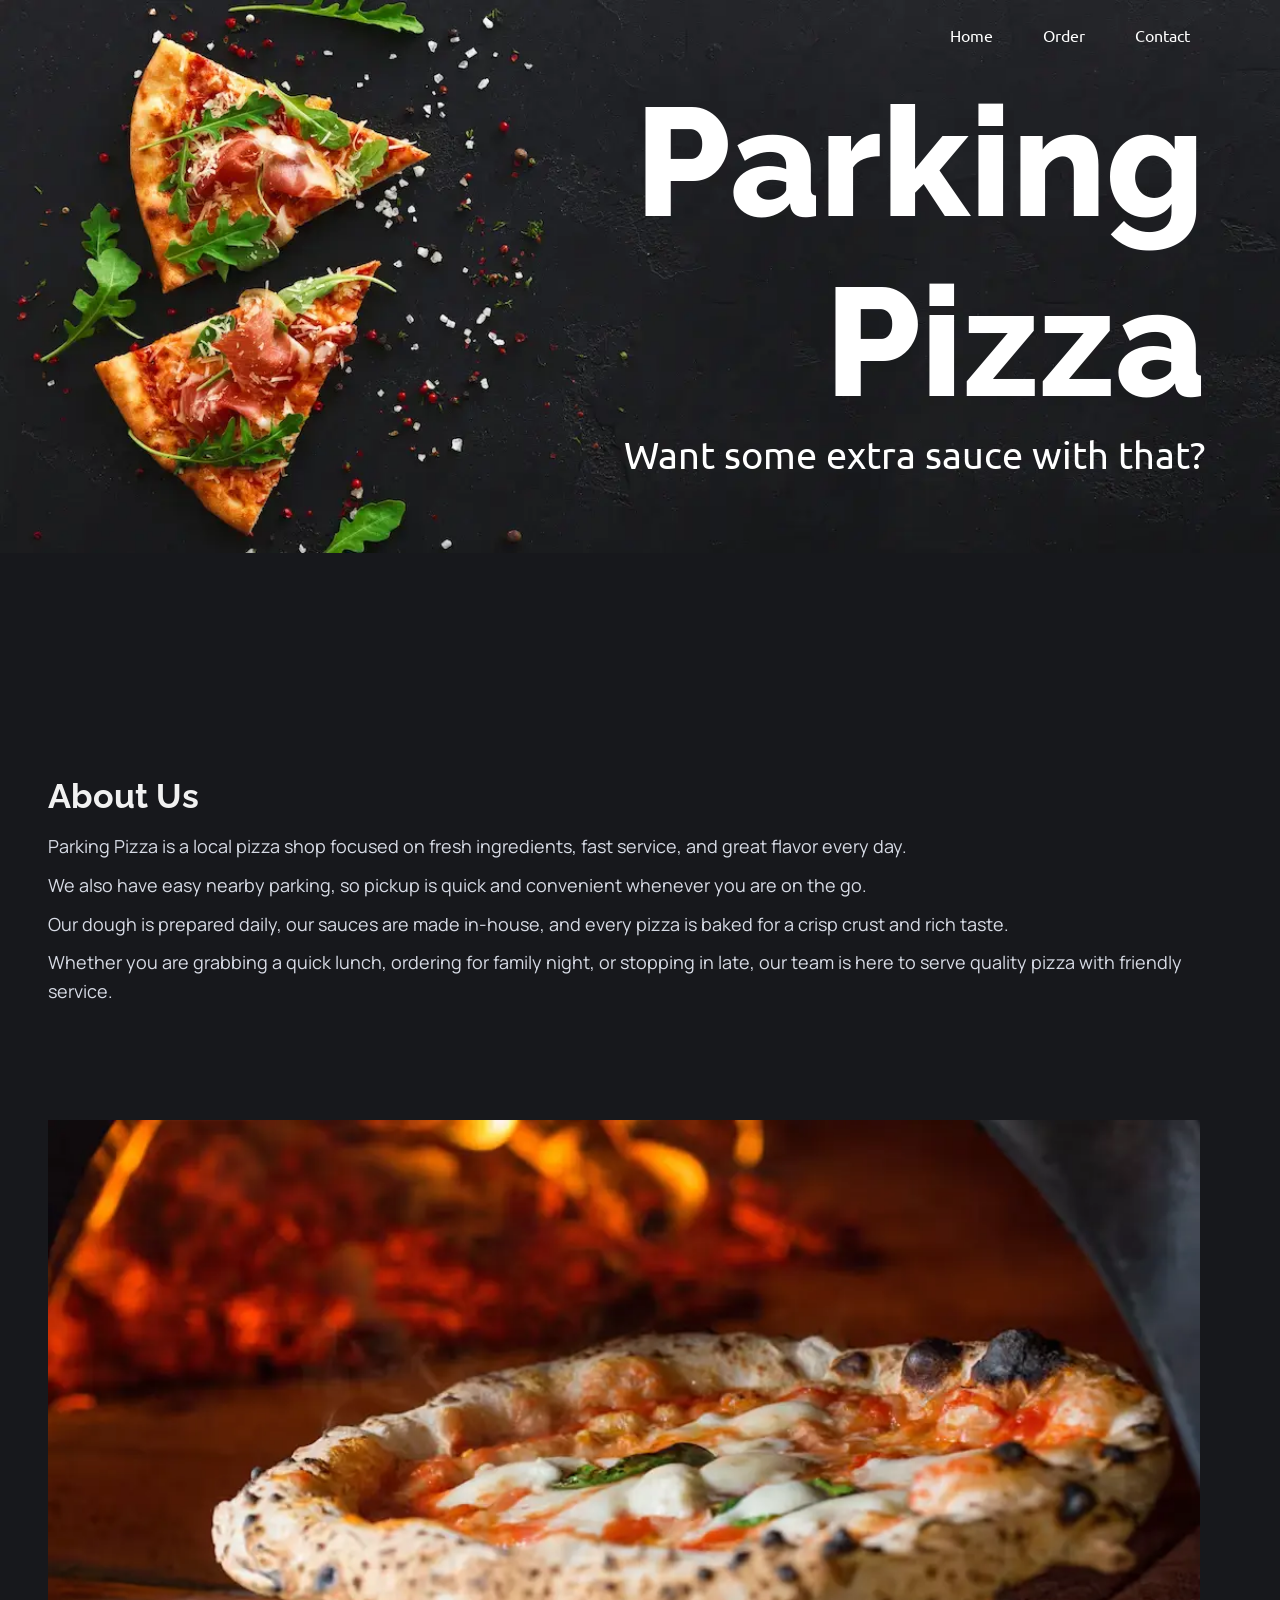
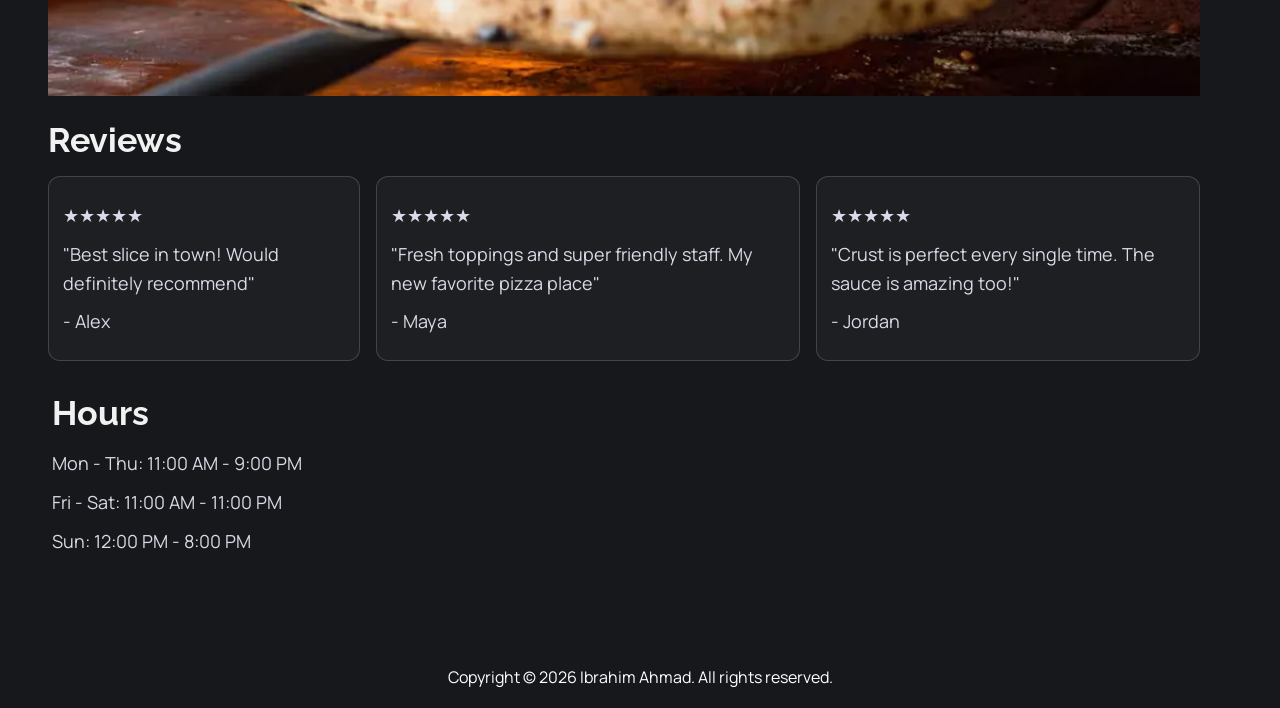
<file: index.html>
<!DOCTYPE html>
<html lang="en">
<head>
    <link rel="preconnect" href="https://fonts.googleapis.com">
    <link rel="preconnect" href="https://fonts.gstatic.com" crossorigin>
    <link href="https://fonts.googleapis.com/css2?family=Manrope:wght@200..800&family=Raleway:ital,wght@0,100..900;1,100..900&family=Ubuntu:ital,wght@0,300;0,400;0,500;0,700;1,300;1,400;1,500;1,700&display=swap" rel="stylesheet">
    <link rel="stylesheet" href="style.css">
    <title>Parking Pizza</title> 
    
</head>
<body>
    <nav>
        <div class="nav-links">
            <a href="index.html">Home</a>
            <a href="order.html">Order</a>
            <a href="contact.html">Contact</a>
        </div>
    </nav>
    <header>
        <h1 class="title">Parking</h1>
        <h1 class="title">Pizza</h1>
        <p class="subtittle">Want some extra sauce with that?</p>
    </header>
    <main class="home">
        <section class="home-card about">
            <h2>About Us</h2>
            <p>Parking Pizza is a local pizza shop focused on fresh ingredients, fast service, and great flavor every day.</p>
            <p>We also have easy nearby parking, so pickup is quick and convenient whenever you are on the go.</p>
            <p>Our dough is prepared daily, our sauces are made in-house, and every pizza is baked for a crisp crust and rich taste.</p>
            <p>Whether you are grabbing a quick lunch, ordering for family night, or stopping in late, our team is here to serve quality pizza with friendly service.</p>
        </section>

        <section class="pizza-img">
            <img src="images/pizzaoven.webp" alt="Pizza oven in kitchen">
        </section>

        <section class="home-card reviews">
            <h2>Reviews</h2>
            <div class="reviews-list">
                <article class="review-box">
                    <p>&#9733;&#9733;&#9733;&#9733;&#9733;</p>
                    <p>"Best slice in town! Would definitely recommend"</p>
                    <p>- Alex</p>
                </article>
                <article class="review-box">
                    <p>&#9733;&#9733;&#9733;&#9733;&#9733;</p>
                    <p>"Fresh toppings and super friendly staff. My new favorite pizza place"</p>
                    <p>- Maya</p>
                </article>
                <article class="review-box">
                    <p>&#9733;&#9733;&#9733;&#9733;&#9733;</p>
                    <p>"Crust is perfect every single time. The sauce is amazing too!"</p>
                    <p>- Jordan</p>
                </article>
            </div>
        </section>

        <section class="hours">
            <h2>Hours</h2>
            <p>Mon - Thu: 11:00 AM - 9:00 PM</p>
            <p>Fri - Sat: 11:00 AM - 11:00 PM</p>
            <p>Sun: 12:00 PM - 8:00 PM</p>
        </section>
    </main>
    <footer>
        <p>Copyright &#169; 2026 Ibrahim Ahmad. All rights reserved.</p>
    </footer>
</body>
</html>
</file>
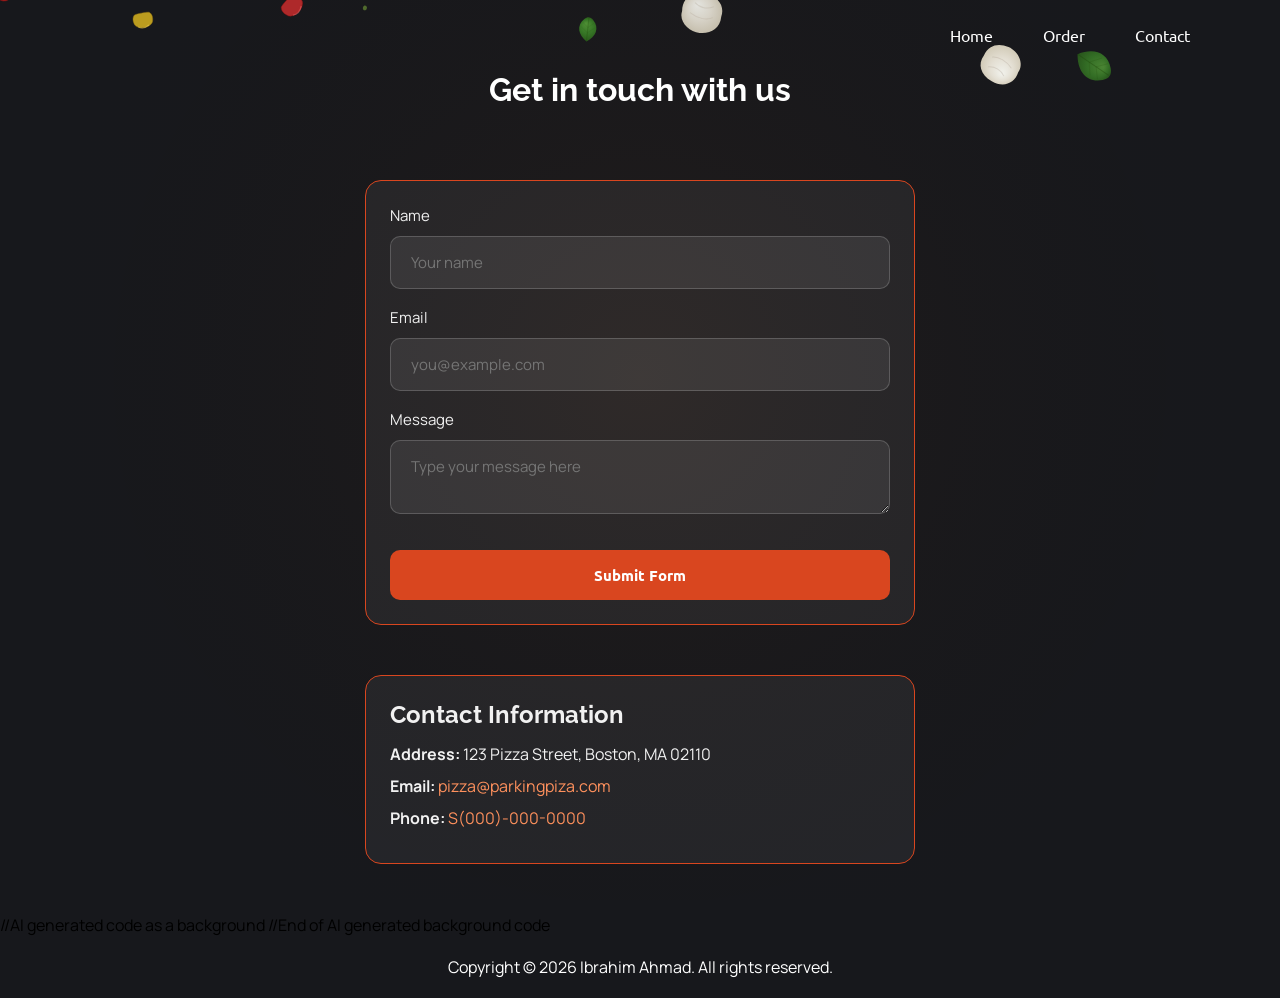
<file: contact.html>
<!DOCTYPE html>
<html lang="en">

<head>
  <link rel="preconnect" href="https://fonts.googleapis.com">
  <link rel="preconnect" href="https://fonts.gstatic.com" crossorigin>
  <link href="https://fonts.googleapis.com/css2?family=Manrope:wght@200..800&family=Raleway:ital,wght@0,100..900;1,100..900&family=Ubuntu:ital,wght@0,300;0,400;0,500;0,700;1,300;1,400;1,500;1,700&display=swap" rel="stylesheet">
    <link rel="stylesheet" href="style.css">
    <title>Parking Pizza</title>
</head>

<body>
    <canvas id="c"></canvas>
    <nav>
        <div class="nav-links">
            <a href="index.html">Home</a>
            <a href="order.html">Order</a>
            <a href="contact.html">Contact</a>
        </div>
    </nav>

    <main>
        <h1 class="contact-heading">Get in touch with us</h1>
        <form action="https://api.web3forms.com/submit" method="POST" class="contact">
            <input type="hidden" name="access_key" value="2920ec12-5f33-4aa3-a524-47401c681fd7">

            <label>
                Name
                <input type="text" name="name" placeholder="Your name" required>
            </label>

            <label>
                Email
                <input type="email" name="email" placeholder="you@example.com" required>
            </label>

            <label>
                Message
                <textarea name="message" placeholder="Type your message here" required></textarea>
            </label>

            <div class="captcha-wrapper">
                <div class="h-captcha" data-captcha="true" data-theme="dark"></div>
            </div>

            <button type="submit">Submit Form</button>
        </form>

          <section class="contact-info">
            <h2>Contact Information</h2>
            <p><strong>Address:</strong> 123 Pizza Street, Boston, MA 02110</p>
            <p><strong>Email:</strong> <a href="mailto:pizza@parkingpiza.com">pizza@parkingpiza.com</a></p>
            <p><strong>Phone:</strong> <a href="tel:0000000000">S(000)-000-0000</a></p>
          </section>
    </main>

    <script src="https://web3forms.com/client/script.js" async defer></script>
   
//AI generated code as a background
   <script>
const cv = document.getElementById('c');
const cx = cv.getContext('2d');
let W, H;

function resize(){
  W = cv.width  = window.innerWidth;
  H = cv.height = window.innerHeight;
}
resize();
window.addEventListener('resize', resize);

// 1. BASIL LEAF – organic teardrop with veins
function drawBasil(cx, x, y, a, s){
  cx.save();
  cx.translate(x,y); cx.rotate(a); cx.scale(s,s);

  const g = cx.createRadialGradient(-3,-8,1,0,0,18);
  g.addColorStop(0,'#5aaa3a');
  g.addColorStop(0.5,'#3d8c28');
  g.addColorStop(1,'#2a6118');
  cx.beginPath();
  cx.moveTo(0,16);
  cx.bezierCurveTo(12,8, 16,-4, 6,-14);
  cx.bezierCurveTo(2,-18, -2,-18, -6,-14);
  cx.bezierCurveTo(-16,-4, -12,8, 0,16);
  cx.fillStyle=g; cx.fill();

  // midrib
  cx.beginPath(); cx.moveTo(0,16); cx.lineTo(0,-16);
  cx.strokeStyle='rgba(30,70,10,0.55)'; cx.lineWidth=0.8; cx.stroke();
  // veins
  for(let i=-1;i<=1;i+=2){
    cx.beginPath(); cx.moveTo(0,4); cx.lineTo(i*9,-3);
    cx.moveTo(0,-3); cx.lineTo(i*8,-10);
    cx.strokeStyle='rgba(30,70,10,0.35)'; cx.lineWidth=0.5; cx.stroke();
  }
  cx.restore();
}

// 2. MOZZARELLA CHUNK – irregular white blob
function drawMozzarella(cx, x, y, a, s){
  cx.save();
  cx.translate(x,y); cx.rotate(a); cx.scale(s,s);

  const g = cx.createRadialGradient(-4,-5,1,0,0,16);
  g.addColorStop(0,'#fffff8');
  g.addColorStop(0.5,'#f2ede0');
  g.addColorStop(1,'#ddd5c0');

  cx.beginPath();
  cx.moveTo(0,-14);
  cx.bezierCurveTo(10,-14, 16,-8, 15,0);
  cx.bezierCurveTo(16,9, 10,14, 2,15);
  cx.bezierCurveTo(-6,16, -15,10, -14,2);
  cx.bezierCurveTo(-16,-7, -10,-14, 0,-14);
  cx.fillStyle=g; cx.fill();

  // subtle surface texture lines
  cx.strokeStyle='rgba(180,170,155,0.4)'; cx.lineWidth=0.7;
  cx.beginPath(); cx.moveTo(-6,-6); cx.bezierCurveTo(-2,-3,4,-3,8,-6); cx.stroke();
  cx.beginPath(); cx.moveTo(-8,2); cx.bezierCurveTo(-2,5,5,5,9,2); cx.stroke();
  cx.restore();
}

// 3. TOMATO SLICE – red circle with seed pockets
function drawTomato(cx, x, y, a, s){
  cx.save();
  cx.translate(x,y); cx.rotate(a); cx.scale(s,s);

  cx.beginPath(); cx.arc(0,0,15,0,Math.PI*2);
  cx.fillStyle='#c82020'; cx.fill();
  cx.strokeStyle='#8b1010'; cx.lineWidth=1.2; cx.stroke();

  const g = cx.createRadialGradient(0,0,1,0,0,14);
  g.addColorStop(0,'rgba(230,80,60,0.8)');
  g.addColorStop(1,'rgba(180,30,20,0.3)');
  cx.beginPath(); cx.arc(0,0,14,0,Math.PI*2);
  cx.fillStyle=g; cx.fill();

  cx.strokeStyle='rgba(100,10,5,0.45)'; cx.lineWidth=0.7;
  for(let i=0;i<3;i++){
    const ang=i*(Math.PI*2/3);
    cx.beginPath(); cx.moveTo(0,0); cx.lineTo(Math.cos(ang)*14,Math.sin(ang)*14); cx.stroke();
  }
  for(let i=0;i<6;i++){
    const ang=i*(Math.PI*2/6)+0.3; const r=7;
    cx.save(); cx.translate(Math.cos(ang)*r, Math.sin(ang)*r); cx.rotate(ang);
    cx.beginPath(); cx.ellipse(0,0,2.5,1.2,0,0,Math.PI*2);
    cx.fillStyle='rgba(255,230,150,0.85)'; cx.fill(); cx.restore();
  }
  cx.restore();
}

// 4. PEPPERONI – cured meat disc with fat spots
function drawPepperoni(cx, x, y, a, s){
  cx.save();
  cx.translate(x,y); cx.rotate(a); cx.scale(s,s);

  const g = cx.createRadialGradient(-3,-3,1,0,0,15);
  g.addColorStop(0,'#c43020'); g.addColorStop(0.6,'#a02018'); g.addColorStop(1,'#6e140e');
  cx.beginPath(); cx.arc(0,0,14,0,Math.PI*2); cx.fillStyle=g; cx.fill();
  cx.strokeStyle='#4a0c08'; cx.lineWidth=0.8; cx.stroke();

  const spots=[[-5,-4,2.2],[ 4,-6,1.6],[-2,5,1.8],[6,3,1.4],[-7,3,1.2],[2,-1,1.0]];
  for(const [sx,sy,sr] of spots){
    cx.beginPath(); cx.arc(sx,sy,sr,0,Math.PI*2);
    cx.fillStyle='rgba(255,220,160,0.7)'; cx.fill();
  }
  cx.beginPath(); cx.arc(0,0,13,Math.PI*1.1,Math.PI*1.6);
  cx.strokeStyle='rgba(255,180,120,0.25)'; cx.lineWidth=2; cx.stroke();
  cx.restore();
}

// 5. MUSHROOM – top-down slice view
function drawMushroom(cx, x, y, a, s){
  cx.save();
  cx.translate(x,y); cx.rotate(a); cx.scale(s,s);

  const g = cx.createRadialGradient(-3,-5,1,0,0,15);
  g.addColorStop(0,'#c8a87a'); g.addColorStop(0.6,'#a0845a'); g.addColorStop(1,'#6e5a3a');
  cx.beginPath(); cx.ellipse(0,-3,13,10,0,0,Math.PI*2); cx.fillStyle=g; cx.fill();

  cx.strokeStyle='rgba(80,55,30,0.45)'; cx.lineWidth=0.6;
  for(let i=0;i<8;i++){
    const ang=i*(Math.PI/4);
    cx.beginPath(); cx.moveTo(0,-3); cx.lineTo(Math.cos(ang)*11+0,Math.sin(ang)*8-3); cx.stroke();
  }
  cx.beginPath(); cx.ellipse(0,6,4,6,0,0,Math.PI*2);
  cx.fillStyle='#b8967a'; cx.fill();
  cx.strokeStyle='rgba(80,50,30,0.3)'; cx.lineWidth=0.5; cx.stroke();
  cx.restore();
}

// 6. BLACK OLIVE – ring slice
function drawOlive(cx, x, y, a, s){
  cx.save();
  cx.translate(x,y); cx.rotate(a); cx.scale(s,s);

  cx.beginPath(); cx.ellipse(0,0,12,9,0,0,Math.PI*2);
  cx.fillStyle='#1e1a14'; cx.fill();
  cx.strokeStyle='#3a3222'; cx.lineWidth=0.8; cx.stroke();

  cx.beginPath(); cx.ellipse(0,0,5,4,0,0,Math.PI*2);
  cx.fillStyle='#17181c'; cx.fill();

  cx.beginPath(); cx.ellipse(0,0,11,8,-0.2,Math.PI*1.05,Math.PI*1.45);
  cx.strokeStyle='rgba(120,100,70,0.4)'; cx.lineWidth=2; cx.stroke();
  cx.restore();
}

// 7. BELL PEPPER STRIP – curved colorful strip
function drawPepper(cx, x, y, a, s, hue){
  cx.save();
  cx.translate(x,y); cx.rotate(a); cx.scale(s,s);

  const colors={
    red:  {fill:'#e83030', hi:'#ff7070', shadow:'#901010'},
    yellow:{fill:'#e8c020', hi:'#ffe060', shadow:'#907010'},
    green: {fill:'#30a830', hi:'#70e070', shadow:'#105010'},
  };
  const c = colors[hue]||colors.red;

  cx.beginPath();
  cx.moveTo(-12,-5);
  cx.bezierCurveTo(-8,-12, 8,-12, 12,-5);
  cx.bezierCurveTo(14,0, 14,6, 10,9);
  cx.bezierCurveTo(6,10, -6,10, -10,9);
  cx.bezierCurveTo(-14,6, -14,0, -12,-5);
  cx.fillStyle=c.fill; cx.fill();
  cx.strokeStyle=c.shadow; cx.lineWidth=0.7; cx.stroke();

  cx.beginPath();
  cx.moveTo(-7,-8); cx.bezierCurveTo(-2,-11, 4,-11, 8,-8);
  cx.strokeStyle=c.hi; cx.lineWidth=1.5;
  cx.globalAlpha=0.5; cx.stroke();
  cx.restore();
}

// 8. OREGANO FLAKE – tiny irregular green/brown speck
function drawOregano(cx, x, y, a, s){
  cx.save();
  cx.translate(x,y); cx.rotate(a); cx.scale(s,s);
  cx.beginPath();
  cx.moveTo(0,-4);
  cx.bezierCurveTo(3,-3,4,0,3,3);
  cx.bezierCurveTo(1,5,-3,4,-3,2);
  cx.bezierCurveTo(-5,-1,-3,-4,0,-4);
  cx.fillStyle=Math.random()<0.5?'#5a7a30':'#7a6030';
  cx.fill();
  cx.restore();
}

const TYPES = ['basil','mozzarella','tomato','pepperoni','mushroom','olive','pepper','oregano'];
const PEPPER_HUES = ['red','yellow','green'];

const COUNTS = {
  basil:12, mozzarella:10, tomato:9, pepperoni:10,
  mushroom:9, olive:10, pepper:12, oregano:35,
};

function randRange(a,b){ return a + Math.random()*(b-a); }

function mkParticle(type, fromTop=false){
  const scaleMap = {
    basil:randRange(0.7,1.3), mozzarella:randRange(0.8,1.4),
    tomato:randRange(0.55,0.9), pepperoni:randRange(0.55,0.85),
    mushroom:randRange(0.6,1.0), olive:randRange(0.55,0.9),
    pepper:randRange(0.55,0.9), oregano:randRange(0.5,1.0),
  };
  return {
    type,
    x: randRange(-30, W+30),
    y: fromTop ? randRange(-120,-20) : randRange(-H*1.2,-20),
    scale: scaleMap[type],
    angle: randRange(0, Math.PI*2),
    spin:  randRange(-0.022, 0.022),
    vy:    randRange(0.7, 2.0),
    vx:    randRange(-0.5, 0.5),
    sway:  randRange(0, Math.PI*2),
    swayAmp: randRange(0.2, 0.9),
    swayFreq: randRange(0.008, 0.022),
    alpha: randRange(0.72, 1.0),
    pepperHue: PEPPER_HUES[Math.floor(Math.random()*3)],
  };
}

const particles = [];
for(const type of TYPES){
  const count = COUNTS[type];
  for(let i=0;i<count;i++) particles.push(mkParticle(type));
}

function drawParticle(p){
  cx.save();
  cx.globalAlpha = p.alpha;
  switch(p.type){
    case 'basil':      drawBasil(cx, p.x, p.y, p.angle, p.scale); break;
    case 'mozzarella': drawMozzarella(cx, p.x, p.y, p.angle, p.scale); break;
    case 'tomato':     drawTomato(cx, p.x, p.y, p.angle, p.scale); break;
    case 'pepperoni':  drawPepperoni(cx, p.x, p.y, p.angle, p.scale); break;
    case 'mushroom':   drawMushroom(cx, p.x, p.y, p.angle, p.scale); break;
    case 'olive':      drawOlive(cx, p.x, p.y, p.angle, p.scale); break;
    case 'pepper':     drawPepper(cx, p.x, p.y, p.angle, p.scale, p.pepperHue); break;
    case 'oregano':    drawOregano(cx, p.x, p.y, p.angle, p.scale); break;
  }
  cx.restore();
}

function drawBackground(){
  cx.fillStyle = '#17181c';
  cx.fillRect(0,0,W,H);

  const bloom = cx.createRadialGradient(W*0.5, H*0.42, 0, W*0.5, H*0.42, Math.max(W,H)*0.55);
  bloom.addColorStop(0, 'rgba(180,90,20,0.07)');
  bloom.addColorStop(1, 'rgba(0,0,0,0)');
  cx.fillStyle = bloom;
  cx.fillRect(0,0,W,H);
}

const scaleEdge = { basil:22, mozzarella:22, tomato:18, pepperoni:18,
                    mushroom:18, olive:16, pepper:18, oregano:8 };

function tick(){
  drawBackground();

  for(const p of particles){
    p.sway  += p.swayFreq;
    p.x     += p.vx + Math.sin(p.sway)*p.swayAmp;
    p.y     += p.vy;
    p.angle += p.spin;

    const edge = (scaleEdge[p.type]||18) * p.scale + 10;
    if(p.y > H + edge){
      const fresh = mkParticle(p.type, true);
      fresh.x = randRange(-30, W+30);
      Object.assign(p, fresh);
    }
    if(p.x < -80) p.x = W+80;
    if(p.x > W+80) p.x = -80;

    drawParticle(p);
  }

  requestAnimationFrame(tick);
}
tick();
    </script>

//End of AI generated background code
    <footer>
        <p>Copyright &#169; 2026 Ibrahim Ahmad. All rights reserved.</p>
    </footer>
</body>

</html>
</file>
<file: style.css>
body {
    margin: 0;
    padding: 0;
    font-family: "Manrope", sans-serif;
    background-color: #17181c;
    display: flex;
    flex-direction: column;
    position: relative;
    min-height: 100vh;
}
nav {
    position: absolute;
    top: 0;
    left: 0;
    width: 100%;
    padding: 25px 40px 50px;
    box-sizing: border-box;
    z-index: 20;
    display: flex;
    align-items: center;
    justify-content: flex-end;
}

canvas {
    display: block;
    position: fixed;
    top: 0;
    left: 0;
    width: 100%;
    height: 100%;
    z-index: 1;
}

.nav-links {
    padding-right: 50px;
    display: flex;
    gap: 50px;
}

nav a {
    color: white;
    text-decoration: none;
    font-size: 16px;
}

nav a:hover {
    color: #808080;
}

header {
    position: relative;
    background-image: url('images/header.webp');
    background-repeat: no-repeat;
    background-size: 100% auto;
    color: white;
    width: 100%;
    aspect-ratio: 16 / 9;
    margin: 0;
    padding-right: 75px; 
    padding-top: 8vh;
    box-sizing: border-box;
    text-align: right;
}

.title {
    font-size: 12vw;
    font-family: "Raleway", sans-serif;
    font-weight: 800;
    margin: 0;
    padding: 0;
}

.subtittle {
    font-size: 3vw;
    font-family: "Ubuntu", sans-serif;
    font-weight: 400;
    margin: 0;
    padding: 0;
}

nav a,
button {
    font-family: "Ubuntu", sans-serif;
}

footer {
    background-color: #17181c;
    color: white;
    text-align: center;
    width: 100%;
    margin-top: auto;
    position: relative;
    z-index: 10;
    padding: 20px 0;
}
footer p {
    margin: 0;
    font-family: "Manrope", sans-serif;
}
h1 {
    color: white;
    font-family: "Raleway", sans-serif;
}

.contact-heading {
    display: flex;
    flex-direction: column;
    align-items: center;
    padding: 50px 0;
    position: relative;
    z-index: 10;
    font-family: "Raleway", sans-serif;
}

.contact {
    display: flex;
    flex-direction: column;
    gap: 18px;
    max-width: 550px;
    margin: 0 auto;
    padding: 24px;
    background: #ffffff0f;
    border: 1px solid #d9461f;
    position: relative;
    z-index: 10;
    margin-bottom: 50px;
    border-radius: 16px;
    box-sizing: border-box;
}

.contact-info {
    max-width: 550px;
    margin: 0 auto 50px;
    padding: 24px;
    background: #ffffff0f;
    border: 1px solid #d9461f;
    border-radius: 16px;
    position: relative;
    z-index: 10;
    color: #f1f1f1;
    box-sizing: border-box;
}

.contact-info h2 {
    margin: 0 0 14px;
    font-family: "Raleway", sans-serif;
}

.contact-info p {
    margin: 10px 0;
    font-family: "Manrope", sans-serif;
}

.contact-info a {
    color: #ff915d;
    text-decoration: none;
}

.contact-info a:hover {
    color: #f1f1f1;
}

.contact label {
    box-sizing: border-box;
    display: flex;
    flex-direction: column;
    font-size: 15px;
    color: #f1f1f1;
    gap: 10px;
    font-family: "Manrope", sans-serif;
}

.contact input,.contact textarea {
    box-sizing: border-box;
    width: 100%;
    padding: 15px 20px;
    border-radius: 10px;
    border: 1px solid #ffffff2e;
    background: #ffffff14;
    color: white;
    font-size: 15px;
    font-family: "Manrope", sans-serif;
}

button {
    box-sizing: border-box;
    cursor: pointer;
    border: none;
    border-radius: 10px;
    padding: 15px 20px;
    background: #d9461f;
    color: white;
    font-size: 15px;
    font-weight: bold;
}

.h-captcha {
    box-sizing: border-box;
    display: flex;
    flex-direction: column;
    align-items: center;
}

button:hover {
    background: #9c8989;
}

.pizza {
    width: 75vw;
    margin: 120px auto 20px;
    display: flex;
    flex-direction: column;
    background: #101218;
    border: 1px solid #d9461f;
    border-radius: 18px;
    overflow: hidden;
    position: relative;
    z-index: 10;
}


.pizza-description {
    display: flex;
    flex-direction: column;
    gap: 16px;
    padding: 34px;
    box-sizing: border-box;
}

.pizza-description h1 {
    margin: 0;
    font-size: 56px;
    font-family: "Raleway", sans-serif;
}

.pizza-description p {
    margin: 0;
    color: #d6d6d6;
    font-size: 20px;
    line-height: 30px;
    font-family: "Manrope", sans-serif;
}

.price-button {
    display: flex;
    align-items: center;
    justify-content: space-between;
    color: #ff915d;
    font-size: 40px;
    font-family: "Ubuntu", sans-serif;
}

.pizza-image {
    display: block;
    width: 50vw;
    margin: 0 auto;
    object-fit: cover;
}

.ubuntu-light {
    font-family: "Ubuntu", sans-serif;
    font-weight: 300;
    font-style: normal;
}

.ubuntu-regular {
    font-family: "Ubuntu", sans-serif;
    font-weight: 400;
    font-style: normal;
}

.ubuntu-medium {
    font-family: "Ubuntu", sans-serif;
    font-weight: 500;
    font-style: normal;
}

.ubuntu-bold {
    font-family: "Ubuntu", sans-serif;
    font-weight: 700;
    font-style: normal;
}

.ubuntu-light-italic {
    font-family: "Ubuntu", sans-serif;
    font-weight: 300;
    font-style: italic;
}

.ubuntu-regular-italic {
    font-family: "Ubuntu", sans-serif;
    font-weight: 400;
    font-style: italic;
}

.ubuntu-medium-italic {
    font-family: "Ubuntu", sans-serif;
    font-weight: 500;
    font-style: italic;
}

.ubuntu-bold-italic {
    font-family: "Ubuntu", sans-serif;
    font-weight: 700;
    font-style: italic;
}

.raleway {
    font-family: "Raleway", sans-serif;
    font-optical-sizing: auto;
    font-weight: var(--raleway-weight, 400);
    font-style: normal;
}

.manrope {
    font-family: "Manrope", sans-serif;
    font-optical-sizing: auto;
    font-weight: var(--manrope-weight, 400);
    font-style: normal;
}





.home,
.home-sections {
    width: 100%;
    margin: 56px 0 72px;
    padding: 0 clamp(16px, 4vw, 48px);
    display: flex;
    flex-direction: column;
    gap: 24px;
    position: relative;
    z-index: 10;
    box-sizing: border-box;
}

.about {
    width: 90vw;
    min-height: 320px;
}

.pizza-img img {
    width: 90vw;
    height: auto;
    object-fit: contain;
    border-radius: 0;
    display: block;
}

.reviews,
.hours {
    width: 90vw;
    color: #f1f1f1;
}

.reviews-list {
    display: flex;
    gap: 16px;
}

.review-box {
    border: 1px solid #ffffff2a;
    border-radius: 12px;
    padding: 14px;
    background: #ffffff08;
}

.reviews h2,
.hours h2,
.home-card h2 {
    margin: 0 0 16px;
    font-family: "Raleway", sans-serif;
    font-size: 34px;
    color: #f1f1f1;
}

.home p,
.home-sections p {
    margin: 10px 0;
    line-height: 1.6;
    color: #d7dbe5;
    font-size: 18px;
}

.hours {
    padding: 8px 4px;
}
</file>
